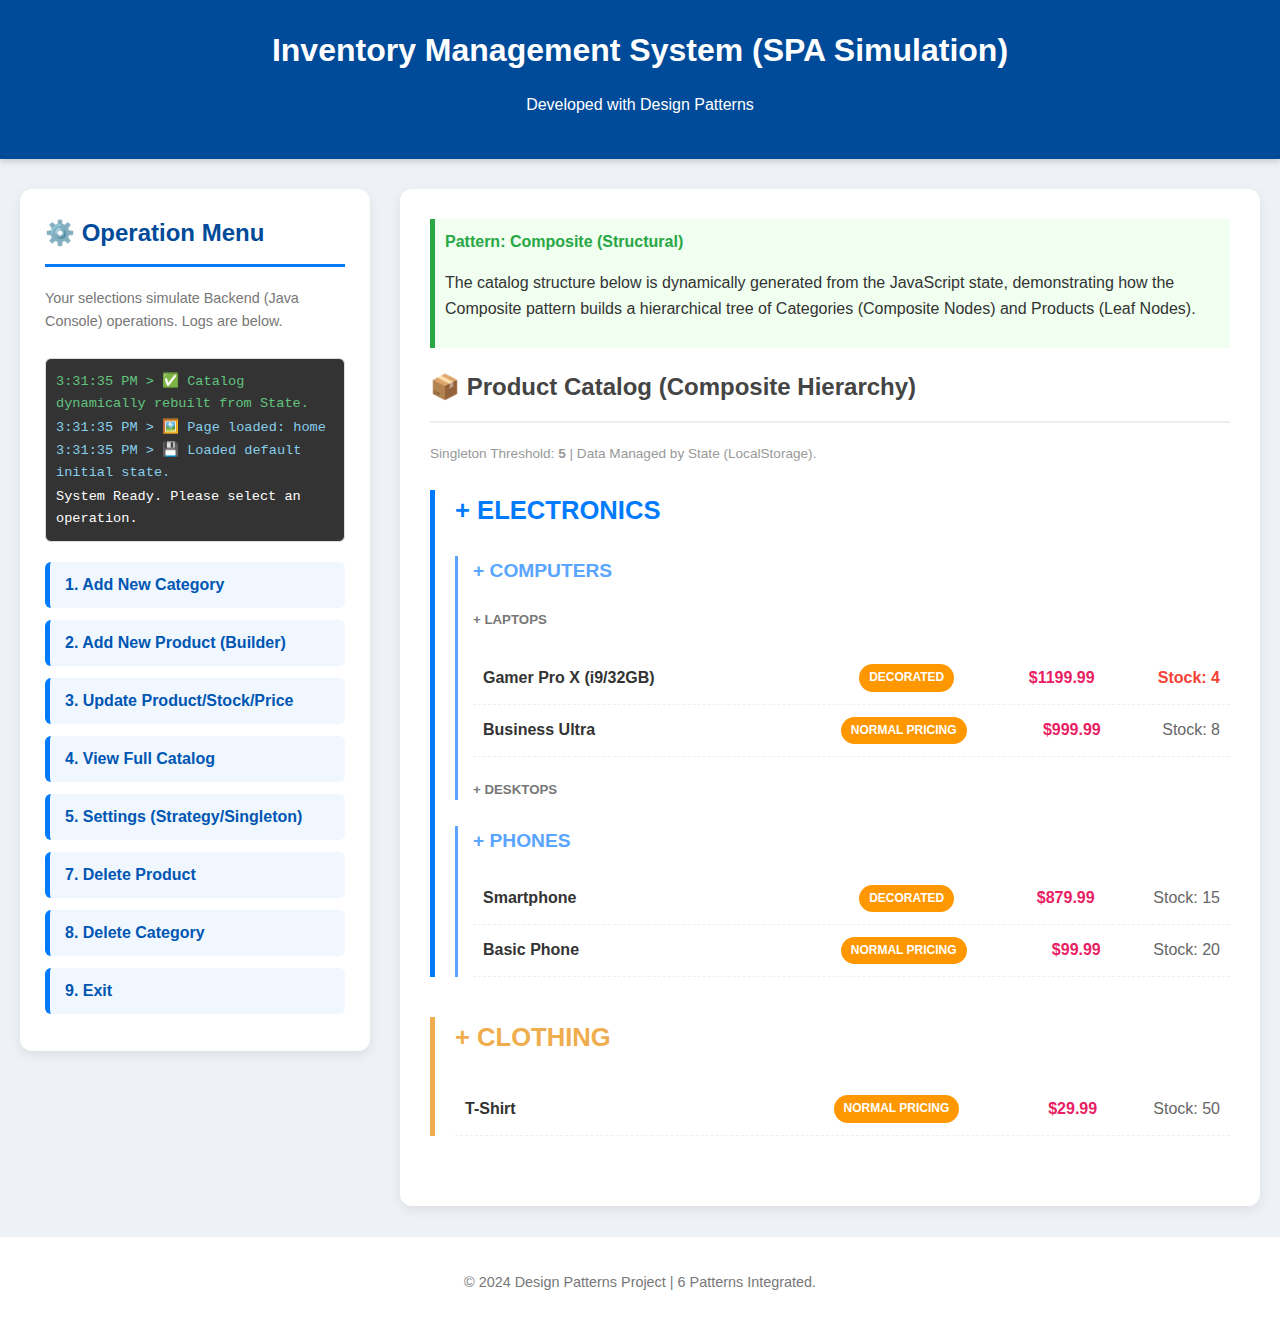
<file: frontend/index.html>
<!DOCTYPE html>
<html lang="en">
  <head>
    <meta charset="UTF-8" />
    <meta name="viewport" content="width=device-width, initial-scale=1.0" />
    <title>Inventory Management System (SPA Simulation)</title>
    <link rel="stylesheet" href="style.css" />
    <style>
      .modal {
        display: none;
        position: fixed;
        z-index: 100;
        left: 0;
        top: 0;
        width: 100%;
        height: 100%;
        overflow: auto;
        background-color: rgba(0, 0, 0, 0.7);
        padding-top: 60px;
      }
      .modal-content {
        background-color: #fefefe;
        margin: 5% auto;
        padding: 20px;
        border: 1px solid #888;
        width: 80%;
        max-width: 500px;
        border-radius: 8px;
        box-shadow: 0 5px 15px rgba(0, 0, 0, 0.3);
        animation-name: animatetop;
        animation-duration: 0.4s;
      }
      .modal-content label {
        display: block;
        margin-top: 10px;
        font-weight: 600;
      }
      .modal-content input[type="text"],
      .modal-content input[type="number"] {
        width: 95%;
        padding: 10px;
        margin-top: 5px;
        border: 1px solid #ccc;
        border-radius: 4px;
      }
      .modal-content button {
        margin-top: 20px;
        padding: 10px 15px;
        border: none;
        border-radius: 4px;
        cursor: pointer;
        font-weight: bold;
      }
      .modal-content .close-btn {
        color: #aaa;
        float: right;
        font-size: 28px;
        font-weight: bold;
      }
      .modal-content .close-btn:hover,
      .modal-content .close-btn:focus {
        color: #000;
        text-decoration: none;
        cursor: pointer;
      }
      @keyframes animatetop {
        from {
          top: -300px;
          opacity: 0;
        }
        to {
          top: 0;
          opacity: 1;
        }
      }
      .delete-list {
        list-style: none;
        padding: 0;
      }
      .delete-list li {
        display: flex;
        justify-content: space-between;
        align-items: center;
        padding: 10px;
        border-bottom: 1px solid #eee;
      }
      .delete-list button {
        background-color: #dc3545;
        color: white;
        border-radius: 4px;
        padding: 5px 10px;
        cursor: pointer;
      }
      .delete-list span {
        flex-basis: 30%;
      }
      .delete-list strong {
        flex-basis: 40%;
      }
      .pattern-context {
        border-left: 5px solid #28a745;
        padding: 10px;
        margin-bottom: 20px;
        background-color: #f0fff0;
      }
      .pattern-context strong {
        color: #28a745;
      }
    </style>
  </head>
  <body onload="loadPage('home')">
    <header>
      <h1>Inventory Management System (SPA Simulation)</h1>
      <p>Developed with Design Patterns</p>
    </header>

    <div class="container">
      <aside class="menu">
        <h2>⚙️ Operation Menu</h2>
        <p class="explanation">
          Your selections simulate Backend (Java Console) operations. Logs are
          below.
        </p>
        <div id="backend-output">
          <p class="info-message">System Ready. Please select an operation.</p>
        </div>

        <button onclick="loadPage('add_category')">1. Add New Category</button>
        <button onclick="loadPage('add_product')">
          2. Add New Product (Builder)
        </button>
        <button onclick="loadPage('update_product_select')">
          3. Update Product/Stock/Price
        </button>
        <button onclick="loadPage('home')">4. View Full Catalog</button>
        <button onclick="loadPage('settings')">
          5. Settings (Strategy/Singleton)
        </button>
        <button onclick="loadPage('delete_product')">7. Delete Product</button>
        <button onclick="loadPage('delete_category')">
          8. Delete Category
        </button>
        <button onclick="handleSimpleAction(9, 'Exit')">9. Exit</button>
      </aside>

      <main class="catalog" id="content-container">
        <p>Page loading...</p>
      </main>
    </div>

    <footer>
      <p>&copy; 2024 Design Patterns Project | 6 Patterns Integrated.</p>
    </footer>

    <script>
      const output = document.getElementById("backend-output");

      function log(message, type = "info") {
        const p = document.createElement("p");
        p.className = `log-${type}`;
        p.innerHTML = `${new Date().toLocaleTimeString()} &gt; ${message}`;
        output.prepend(p);
      }

      let stockThreshold = 5;
      let nextProductId = 6;

      const DEFAULT_STATE = {
        ELECTRONICS: {
          COMPUTERS: {
            LAPTOPS: [
              {
                id: 1,
                name: "Gamer Pro X (i9/32GB)",
                basePrice: 1499.99,
                finalPrice: 1199.99,
                stock: 4,
                isDecorated: true,
                categoryPath: "ELECTRONICS.COMPUTERS.LAPTOPS",
              },
              {
                id: 2,
                name: "Business Ultra",
                basePrice: 999.99,
                finalPrice: 999.99,
                stock: 8,
                isDecorated: false,
                categoryPath: "ELECTRONICS.COMPUTERS.LAPTOPS",
              },
            ],
            DESKTOPS: [],
          },
          PHONES: [
            {
              id: 3,
              name: "Smartphone",
              basePrice: 799.99,
              finalPrice: 879.99,
              stock: 15,
              isDecorated: true,
              categoryPath: "ELECTRONICS.PHONES",
            },
            {
              id: 4,
              name: "Basic Phone",
              basePrice: 99.99,
              finalPrice: 99.99,
              stock: 20,
              isDecorated: false,
              categoryPath: "ELECTRONICS.PHONES",
            },
          ],
        },
        CLOTHING: [
          {
            id: 5,
            name: "T-Shirt",
            basePrice: 29.99,
            finalPrice: 29.99,
            stock: 50,
            isDecorated: false,
            categoryPath: "CLOTHING",
          },
        ],
      };

      let inventoryState = {};

      function saveState() {
        try {
          localStorage.setItem(
            "inventoryState",
            JSON.stringify(inventoryState)
          );
          localStorage.setItem("stockThreshold", stockThreshold);
          localStorage.setItem("nextProductId", nextProductId);
        } catch (e) {
          console.error("Error saving state to localStorage:", e);
        }
      }

      function loadPersistentState() {
        try {
          const storedState = localStorage.getItem("inventoryState");
          const storedThreshold = localStorage.getItem("stockThreshold");
          const storedNextId = localStorage.getItem("nextProductId");

          if (storedState) {
            inventoryState = JSON.parse(storedState);
            stockThreshold = storedThreshold ? parseInt(storedThreshold) : 5;
            nextProductId = storedNextId ? parseInt(storedNextId) : 6;
            log("💾 State loaded successfully from LocalStorage.", "success");
          } else {
            inventoryState = JSON.parse(JSON.stringify(DEFAULT_STATE));
            log("💾 Loaded default initial state.", "info");
          }
        } catch (e) {
          console.error("Error loading state from localStorage:", e);
          inventoryState = JSON.parse(JSON.stringify(DEFAULT_STATE));
        }
      }

      loadPersistentState();

      function getAllProducts() {
        const products = [];

        function traverse(obj) {
          if (Array.isArray(obj)) {
            products.push(...obj);
          } else if (typeof obj === "object" && obj !== null) {
            for (const key in obj) {
              traverse(obj[key]);
            }
          }
        }
        traverse(inventoryState);
        return products;
      }

      function findProductById(id) {
        const allProducts = getAllProducts();
        const targetId = parseInt(id);

        return allProducts.find((p) => p.id === targetId);
      }

      function loadPage(pageName) {
        const container = document.getElementById("content-container");
        container.innerHTML = "<h2>Loading Page...</h2>";

        let fileName = pageName;
        if (pageName.startsWith("update_product_form")) {
          fileName = "update_product_form";
        }

        fetch(`pages/${fileName}.html`)
          .then((response) => {
            if (!response.ok) {
              throw new Error("Page not found: " + response.statusText);
            }
            return response.text();
          })
          .then((html) => {
            container.innerHTML = html;
            log(`🖼️ Page loaded: ${pageName}`, "info");

            if (pageName === "home") {
              renderCatalog();
            }
            if (pageName === "settings") {
              document.getElementById("current-threshold-settings").innerText =
                stockThreshold;
            }
            if (pageName === "delete_product") {
              renderDeleteList();
            }
            if (pageName === "delete_category") {
              renderDeleteCategoryList();
            }
            if (pageName === "update_product_select") {
              renderUpdateSelectList();
            }

            if (pageName.startsWith("update_product_form")) {
              const id = parseInt(pageName.split("-").pop());
              const targetProduct = findProductById(id);
              if (targetProduct) {
                document.getElementById(
                  "target-product-name"
                ).innerText = `${targetProduct.name}`;
                document.getElementById("stock-threshold-display").innerText =
                  stockThreshold;
                document.getElementById("product-id-hidden").value = id;
              }
            }
          })
          .catch((error) => {
            container.innerHTML = `<h2 style="color:red;">Error: ${error.message}</h2>`;
            log(
              `❌ Page Loading Error: Failed to fetch (${error.message})`,
              "error"
            );
          });
      }

      function handleSimpleAction(choice, actionName) {
        log(`➡️ Selected Operation: ${actionName}`, "action");
        if (choice === 9) {
          log(
            "System shutting down. Goodbye! (Refresh browser to reset state) 👋",
            "exit"
          );
        }
      }

      function renderProductList(products) {
        if (!Array.isArray(products) || products.length === 0) {
          return "";
        }
        let listHTML = '<ul class="product-list">';
        products.forEach((prod) => {
          const tag = prod.isDecorated ? "DECORATED" : "NORMAL PRICING";
          const stockClass =
            prod.stock <= stockThreshold ? "stock low" : "stock";

          listHTML += `
                    <li class="product">
                        <strong>${prod.name}</strong> 
                        <span class="tag decorated">${tag}</span>
                        <span class="price">$${prod.finalPrice.toFixed(
                          2
                        )}</span>
                        <span class="${stockClass}" data-stock="${
            prod.stock
          }">Stock: ${prod.stock}</span>
                    </li>
                `;
        });
        listHTML += "</ul>";
        return listHTML;
      }

      function renderCatalog() {
        const container = document.getElementById("content-container");
        let catalogHTML = `
                <div class="pattern-context">
                    <strong>Pattern: Composite (Structural)</strong>
                    <p>The catalog structure below is dynamically generated from the JavaScript state, demonstrating how the Composite pattern builds a hierarchical tree of Categories (Composite Nodes) and Products (Leaf Nodes).</p>
                </div>
                <h2>📦 Product Catalog (Composite Hierarchy)</h2>
                <p class="last-update">Singleton Threshold: <strong id="current-threshold-home">${stockThreshold}</strong> | Data Managed by State (LocalStorage).</p>
                <div id="category-tree">
            `;

        for (const catName in inventoryState) {
          const categoryData = inventoryState[catName];

          catalogHTML += `<section class="category" style="margin-top: 20px; border-left-color: ${
            catName === "ELECTRONICS" ? "#007bff" : "#f0ad4e"
          };">
                                    <h3 style="color:${
                                      catName === "ELECTRONICS"
                                        ? "#007bff"
                                        : "#f0ad4e"
                                    };">+ ${catName}</h3>`;

          if (
            typeof categoryData === "object" &&
            !Array.isArray(categoryData)
          ) {
            for (const subCatName in categoryData) {
              const subCategoryData = categoryData[subCatName];

              catalogHTML += `<div class="subcategory">
                                            <h4 style="color:#5aa5ff;">+ ${subCatName}</h4>`;

              if (
                typeof subCategoryData === "object" &&
                !Array.isArray(subCategoryData)
              ) {
                for (const productKey in subCategoryData) {
                  const productList = subCategoryData[productKey];

                  catalogHTML += `<div class="sub-subcategory">
                                                    <h5 style="color:#777;">+ ${productKey}</h5>
                                                    ${renderProductList(
                                                      productList
                                                    )}
                                                </div>`;
                }
              } else {
                catalogHTML += renderProductList(subCategoryData);
              }

              catalogHTML += `</div>`;
            }
          } else if (Array.isArray(categoryData)) {
            catalogHTML += renderProductList(categoryData);
          }
          catalogHTML += `</section>`;
        }
        catalogHTML += `</div>`;
        container.innerHTML = catalogHTML;
        log("✅ Catalog dynamically rebuilt from State.", "success");
      }

      function renderDeleteList() {
        const listContainer = document.getElementById("delete-product-list");
        const allProducts = getAllProducts();
        if (!listContainer) return;

        let listHTML = "";
        if (allProducts.length === 0) {
          listHTML = "<p>No products available in the inventory.</p>";
        } else {
          allProducts.forEach((prod) => {
            listHTML += `
                         <li id="prod-${prod.id}">
                            <span>ID: ${prod.id}</span>
                            <strong>${prod.name}</strong> 
                            <span>Category: ${prod.categoryPath
                              .split(".")
                              .pop()}</span>
                            <button onclick="simulateDeleteProduct(${
                              prod.id
                            }, '${prod.name}')">DELETE</button>
                         </li>
                     `;
          });
          listHTML = `<ul class="delete-list">${listHTML}</ul>`;
        }
        listContainer.innerHTML = listHTML;
      }

      function renderDeleteCategoryList() {
        const listContainer = document.getElementById("delete-category-list");
        if (!listContainer) return;

        let listHTML = '<ul>';

        function traverseAndAddCategories(node, currentPath = "") {
            for (const key in node) {
                const categoryContent = node[key];
                const newPath = currentPath ? `${currentPath}.${key}` : key;
                
                if (typeof categoryContent === "object" && categoryContent !== null && !Array.isArray(categoryContent)) {
                    const level = currentPath.split('.').length;
                    const indent = level > 1 ? "—".repeat(level - 1) + " " : "";

                    listHTML += `
                        <li class="delete-list-item">
                            <strong>${indent}📦 ${key}</strong> 
                            <span>Path: ${newPath} (Composite Node)</span>
                            <button onclick="simulateDeleteCategory('${newPath}')">DELETE</button>
                        </li>
                    `;
                    traverseAndAddCategories(categoryContent, newPath);

                } else if (Array.isArray(categoryContent)) {
                    const level = currentPath.split('.').length + 1;
                    const indent = "—".repeat(level - 1) + " ";
                    
                    listHTML += `
                        <li class="delete-list-item">
                            <strong>${indent}📄 ${key}</strong> 
                            <span>Path: ${newPath} (Leaf Node/Products)</span>
                            <button onclick="simulateDeleteCategory('${newPath}')">DELETE</button>
                        </li>
                    `;
                }
            }
        }

        traverseAndAddCategories(inventoryState);
        listHTML += '</ul>';
        
        if (listHTML === '<ul></ul>') {
             listContainer.innerHTML = "<p>No categories available to delete in the inventory.</p>";
        } else {
            listContainer.innerHTML = `<ul class="delete-list">${listHTML}</ul>`;
        }
      }

      function renderUpdateSelectList() {
        const listContainer = document.getElementById(
          "update-product-select-list"
        );
        const allProducts = getAllProducts();

        if (!listContainer) return;

        let listHTML = "";
        allProducts.forEach((prod) => {
          listHTML += `
                     <li>
                        <strong>${prod.name}</strong> 
                        <span>Category: ${prod.categoryPath
                          .split(".")
                          .pop()}</span>
                        <button onclick="loadPage('update_product_form-${
                          prod.id
                        }')">Select</button>
                     </li>
                 `;
        });
        listContainer.innerHTML = `<ul class="delete-list">${listHTML}</ul>`;
      }

      function simulateDeleteProduct(id, name) {
        let found = false;
        function deleteFromList(obj) {
          if (Array.isArray(obj)) {
            const initialLength = obj.length;
            const filtered = obj.filter((prod) => prod.id !== id);
            if (filtered.length < initialLength) {
              obj.splice(0, initialLength, ...filtered);
              found = true;
            }
          } else if (typeof obj === "object") {
            for (const key in obj) {
              deleteFromList(obj[key]);
              if (found) return;
            }
          }
        }

        deleteFromList(inventoryState);

        if (found) {
          saveState();
          log(
            `✅ Product "${name}" (ID: ${id}) deleted from state.`,
            "success"
          );
        } else {
          log(`❌ Error: Product ${name} not found.`, "error");
        }
        loadPage("delete_product");
      }

      function simulateDeleteCategory(path) {
        if (
          confirm(
            `Are you sure you want to delete the category: ${path}? This will delete all contained products/subcategories in the simulation.`
          )
        ) {
          const pathSegments = path.split('.');
          let current = inventoryState;
          let parent = null;
          let finalKey = null;

          for (let i = 0; i < pathSegments.length; i++) {
              const key = pathSegments[i];
              if (!current[key]) {
                  log(`❌ Error: Category path "${path}" not found.`, "error");
                  return;
              }
              parent = current;
              finalKey = key;
              current = current[key];
          }

          if (parent && finalKey) {
              delete parent[finalKey];
              saveState();
              log(`🗑️ Category "${path}" deleted from state.`, "success");
          } else {
              log(`❌ Error: Deletion failed for category "${path}".`, "error");
          }

          loadPage("delete_category");
        }
      }

      function simulateUpdateProduct(id, pattern) {
        const targetProduct = findProductById(id);

        if (!targetProduct) {
          log("❌ Error: Target product not found.", "error");
          return;
        }

        if (pattern === "Decorator") {
          targetProduct.finalPrice = targetProduct.basePrice * 0.8;
          targetProduct.isDecorated = true;
          log(
            `🎁 Decorator (Discount) applied to ${
              targetProduct.name
            }. New Price: $${targetProduct.finalPrice.toFixed(2)}`,
            "success"
          );
        } else if (pattern === "Observer") {
          const newStockStr = prompt(
            `Enter new stock quantity for ${targetProduct.name} (Current: ${targetProduct.stock}):`
          );
          const newStock = parseInt(newStockStr);
          if (isNaN(newStock)) {
            log("❌ Error: Please enter a valid stock value.", "error");
            return;
          }
          targetProduct.stock = newStock;
          if (newStock <= stockThreshold) {
            log(
              `⚠️ LOW STOCK ALERT: Stock fell below threshold (${stockThreshold})!`,
              "error"
            );
          }
        }
        saveState();
        loadPage("home");
      }

      function simulateUpdateThreshold() {
        const newThreshold = parseInt(
          document.getElementById("new-threshold").value
        );
        if (isNaN(newThreshold) || newThreshold < 0) {
          log("❌ Error: Please enter a valid stock threshold.", "error");
          return;
        }
        stockThreshold = newThreshold;
        saveState();
        loadPage("home");
      }

      function simulateStrategy(type) {
        const taxRate = 1.18;
        const traverseState = (obj) => {
          for (const key in obj) {
            if (Array.isArray(obj[key])) {
              obj[key].forEach((prod) => {
                if (type === "TaxIncluded") {
                  prod.finalPrice = prod.basePrice * taxRate;
                } else {
                  prod.finalPrice = prod.basePrice;
                }
              });
            } else if (typeof obj[key] === "object") {
              traverseState(obj[key]);
            }
          }
        };
        traverseState(inventoryState);
        saveState();
        loadPage("home");
      }

      window.log = log;
      window.loadPage = loadPage;
      window.stockThreshold = stockThreshold;
      window.inventoryState = inventoryState;
      window.simulateUpdateThreshold = simulateUpdateThreshold;
      window.simulateStrategy = simulateStrategy;
      window.renderCatalog = renderCatalog;
      window.simulateDeleteProduct = simulateDeleteProduct;
      window.renderDeleteList = renderDeleteList;
      window.renderDeleteCategoryList = renderDeleteCategoryList;
      window.renderUpdateSelectList = renderUpdateSelectList;
      window.simulateDeleteCategory = simulateDeleteCategory;
      window.findProductById = findProductById;
      window.getAllProducts = getAllProducts;

      window.onclick = function (event) {
        if (event.target.classList.contains("modal")) {
          event.target.style.display = "none";
        }
      };
    </script>
    <script src="add_product.js"></script>
    <script src="add_category.js"></script>
  </body>
</html>
</file>
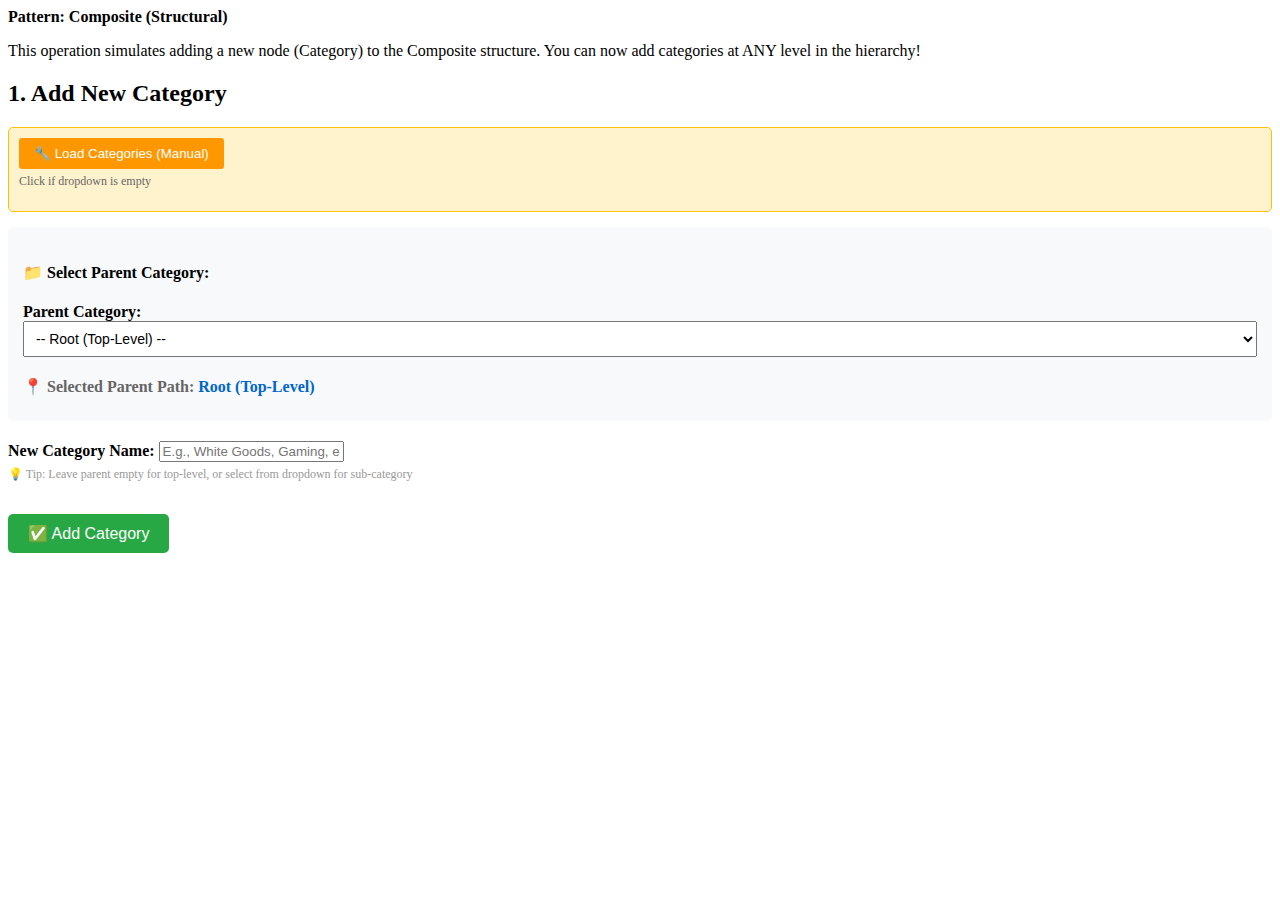
<file: frontend/pages/add_category.html>
<!DOCTYPE html>
<html lang="en">
  <head>
    <meta charset="UTF-8" />
    <meta name="viewport" content="width=device-width, initial-scale=1.0" />
    <title>Add New Category</title>
  </head>
  <body>
    <main class="catalog">
      <div class="pattern-context">
        <strong>Pattern: Composite (Structural)</strong>
        <p>
          This operation simulates adding a new node (Category) to the Composite
          structure. You can now add categories at ANY level in the hierarchy!
        </p>
      </div>
      <h2>1. Add New Category</h2>

      <div
        style="
          margin-bottom: 15px;
          padding: 10px;
          background-color: #fff3cd;
          border: 1px solid #ffc107;
          border-radius: 5px;
        "
      >
        <button
          onclick="window.loadCategoryParentDropdown()"
          style="
            background-color: #ff9800;
            color: white;
            padding: 8px 15px;
            border: none;
            border-radius: 3px;
            cursor: pointer;
          "
        >
          🔧 Load Categories (Manual)
        </button>
        <p style="margin-top: 5px; color: #666; font-size: 12px">
          Click if dropdown is empty
        </p>
      </div>

      <div
        style="
          margin-bottom: 20px;
          padding: 15px;
          background-color: #f8f9fa;
          border-radius: 5px;
        "
      >
        <h4>📁 Select Parent Category:</h4>

        <label for="parent-cat-select"><strong>Parent Category:</strong></label>
        <select
          id="parent-cat-select"
          onchange="window.loadCategoryLevels()"
          style="
            width: 100%;
            padding: 8px;
            margin-bottom: 10px;
            font-size: 14px;
          "
        >
          <option value="">-- Root (Top-Level) --</option>
        </select>

        <div id="category-levels-container"></div>

        <p style="color: #666; font-weight: bold; margin: 10px 0">
          📍 Selected Parent Path:
          <span id="selected-cat-path" style="color: #0066cc"
            >Root (Top-Level)</span
          >
        </p>
      </div>

      <label for="cat-name"><strong>New Category Name:</strong></label>
      <input
        type="text"
        id="cat-name"
        placeholder="E.g., White Goods, Gaming, etc."
      />

      <p style="color: #999; font-size: 12px; margin-top: 5px">
        💡 Tip: Leave parent empty for top-level, or select from dropdown for
        sub-category
      </p>

      <button
        class="menu-button"
        style="
          background-color: #28a745;
          color: white;
          margin-top: 20px;
          padding: 10px 20px;
          border: none;
          border-radius: 5px;
          cursor: pointer;
          font-size: 16px;
        "
        onclick="window.simulateAddCategory()"
      >
        ✅ Add Category
      </button>
    </main>

<script>
      // 🚨 KRİTİK DÜZELTME: Bu sayfanın JS'indeki yükleme fonksiyonunu garantili çağırır.
      function attemptFinalLoad() {
        // loadCategoryParentDropdown fonksiyonunun var olup olmadığını kontrol et
        if (typeof window.loadCategoryParentDropdown === "function") {
          window.loadCategoryParentDropdown();
        } else {
          // Eğer henüz yüklenmediyse bekle
          setTimeout(attemptFinalLoad, 100);
        }
      }
      // Sayfa DOM'u hazır olduğunda yüklemeyi başlat.
      setTimeout(attemptFinalLoad, 200);
    </script>
  </body>
</html>
</file>
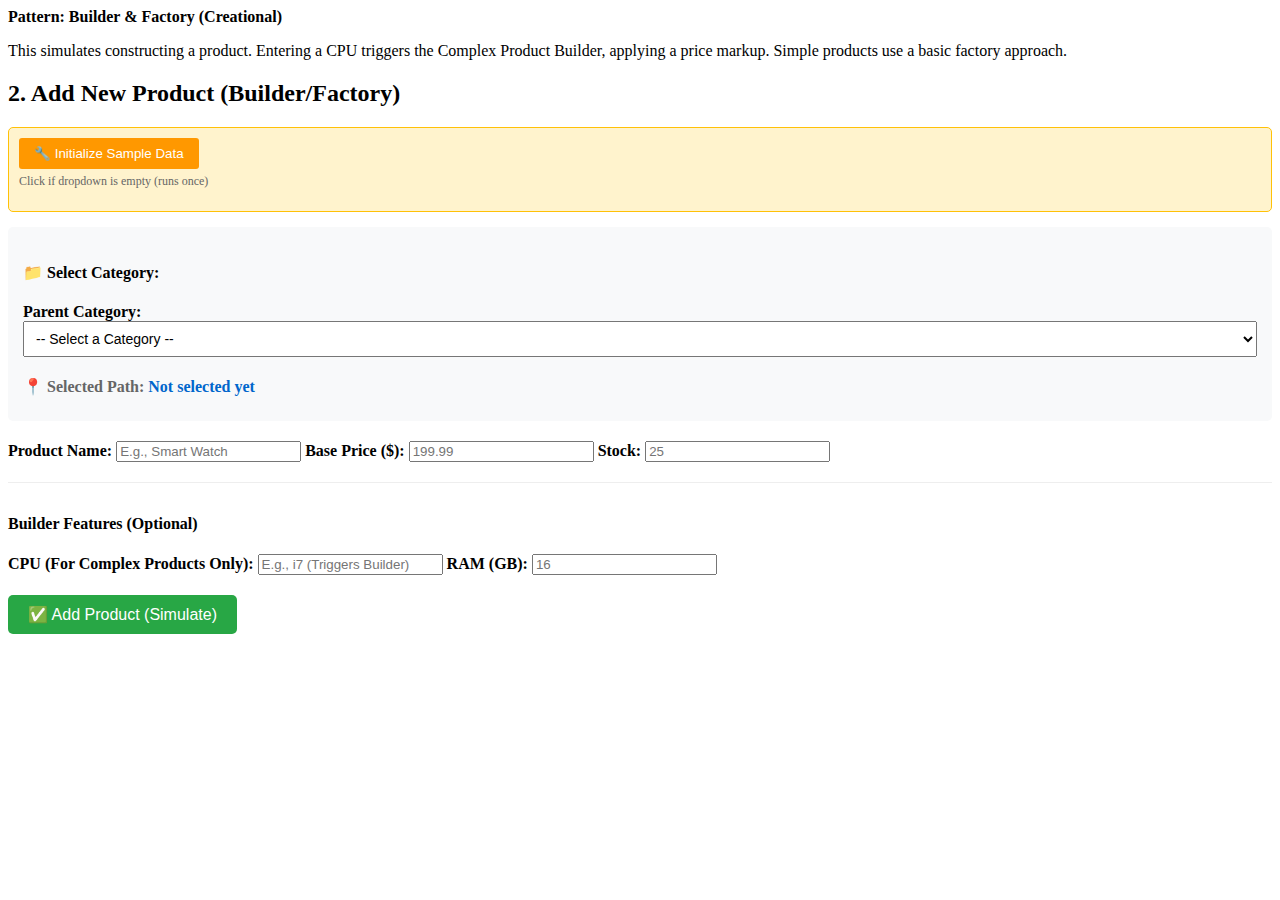
<file: frontend/pages/add_product.html>
<!DOCTYPE html>
<html lang="en">
  <head>
    <meta charset="UTF-8" />
    <meta name="viewport" content="width=device-width, initial-scale=1.0" />
    <title>Add New Product</title>
  </head>
  <body>
    <main class="catalog">
      <div class="pattern-context">
        <strong>Pattern: Builder & Factory (Creational)</strong>
        <p>
          This simulates constructing a product. Entering a CPU triggers the
          Complex Product Builder, applying a price markup. Simple products use
          a basic factory approach.
        </p>
      </div>
      <h2>2. Add New Product (Builder/Factory)</h2>

      <!-- DEBUG BUTONU -->
      <div
        style="
          margin-bottom: 15px;
          padding: 10px;
          background-color: #fff3cd;
          border: 1px solid #ffc107;
          border-radius: 5px;
        "
      >
        <button
          onclick="window.initializeSampleData()"
          style="
            background-color: #ff9800;
            color: white;
            padding: 8px 15px;
            border: none;
            border-radius: 3px;
            cursor: pointer;
          "
        >
          🔧 Initialize Sample Data
        </button>
        <p style="margin-top: 5px; color: #666; font-size: 12px">
          Click if dropdown is empty (runs once)
        </p>
      </div>

      <!-- Hiyerarşik Kategori Seçimi -->
      <div
        style="
          margin-bottom: 20px;
          padding: 15px;
          background-color: #f8f9fa;
          border-radius: 5px;
        "
      >
        <h4>📁 Select Category:</h4>

        <!-- ✅ SADECE ANA KATEGORİ DROPDOWN'I KALACAK -->
        <label for="parent-category"><strong>Parent Category:</strong></label>
        <select
          id="parent-category"
          onchange="window.loadSubcategories()"
          style="
            width: 100%;
            padding: 8px;
            margin-bottom: 10px;
            font-size: 14px;
          "
        >
          <option value="">-- Select a Category --</option>
        </select>

        <!-- ❌ GEREKSIZ DROPDOWN KALDIRILDI (sub-category) -->
        <!-- Dinamik dropdown'lar JavaScript tarafından eklenecek -->

        <!-- Seçilen Yol Gösterimi -->
        <p style="color: #666; font-weight: bold; margin: 10px 0">
          📍 Selected Path:
          <span id="selected-path" style="color: #0066cc"
            >Not selected yet</span
          >
        </p>
      </div>

      <!-- Ürün Bilgileri -->
      <label for="prod-name"><strong>Product Name:</strong></label>
      <input type="text" id="prod-name" placeholder="E.g., Smart Watch" />

      <label for="prod-price"><strong>Base Price ($):</strong></label>
      <input type="number" id="prod-price" placeholder="199.99" step="0.01" />

      <label for="prod-stock"><strong>Stock:</strong></label>
      <input type="number" id="prod-stock" placeholder="25" />

      <!-- Builder Features -->
      <div
        style="margin-top: 20px; border-top: 1px solid #eee; padding-top: 10px"
      >
        <h4>Builder Features (Optional)</h4>
        <label for="prod-cpu"
          ><strong>CPU (For Complex Products Only):</strong></label
        >
        <input
          type="text"
          id="prod-cpu"
          placeholder="E.g., i7 (Triggers Builder)"
        />

        <label for="prod-ram"><strong>RAM (GB):</strong></label>
        <input type="number" id="prod-ram" placeholder="16" />
      </div>

      <button
        class="menu-button"
        style="
          background-color: #28a745;
          color: white;
          margin-top: 20px;
          padding: 10px 20px;
          border: none;
          border-radius: 5px;
          cursor: pointer;
          font-size: 16px;
        "
        onclick="window.simulateAddProduct()"
      >
        ✅ Add Product (Simulate)
      </button>
    </main>

    <script>
      // 🚨 KRİTİK DÜZELTME: Güvenli yükleme mekanizması (add_product.js içindeki attemptLoadParentCategories fonksiyonuna güveniyoruz)
      function attemptFinalLoad() {
        if (typeof window.loadParentCategories === "function") {
          window.loadParentCategories();
        } else {
          setTimeout(attemptFinalLoad, 100);
        }
      }
      setTimeout(attemptFinalLoad, 200);
    </script>
  </body>
</html>
</file>
<file: frontend/style.css>
/* style.css */

/* === TEMEL SIFIRLAMA VE FONTLAR === */
body {
    font-family: 'Segoe UI', Tahoma, Geneva, Verdana, sans-serif;
    margin: 0;
    padding: 0;
    background-color: #eef2f7; /* Daha açık, modern arka plan */
    color: #333;
    line-height: 1.6;
}

.container {
    display: flex;
    max-width: 1400px;
    margin: 30px auto;
    padding: 0 20px;
}

header {
    background-color: #004b99; /* Koyu Mavi Başlık */
    color: white;
    padding: 25px 0;
    text-align: center;
    box-shadow: 0 3px 6px rgba(0, 0, 0, 0.15);
}

header h1 {
    margin: 0 0 5px;
}

/* === MENÜ (ASIDE) STİLLERİ === */
.menu {
    flex: 0 0 300px; /* Biraz daha geniş menü */
    background-color: white;
    padding: 25px;
    border-radius: 12px;
    box-shadow: 0 4px 12px rgba(0, 0, 0, 0.08); /* Yumuşak gölge */
    margin-right: 30px;
    height: fit-content;
}

.menu h2 {
    color: #004b99;
    border-bottom: 3px solid #007bff;
    padding-bottom: 12px;
    margin-top: 0;
    font-size: 1.5em;
}

.explanation {
    font-size: 0.9em;
    color: #777;
    margin-bottom: 25px;
}

.menu button {
    display: block;
    width: 100%;
    padding: 14px 15px;
    margin-bottom: 12px;
    background-color: #f1f7ff; /* Açık mavi buton arka planı */
    color: #0056b3;
    border: none;
    border-left: 5px solid #007bff; /* Vurgu çizgisi */
    border-radius: 6px;
    text-align: left;
    cursor: pointer;
    transition: background-color 0.2s, transform 0.1s, box-shadow 0.2s;
    font-weight: 600;
    font-size: 1em;
}

.menu button:hover {
    background-color: #d0e3ff;
    transform: translateY(-2px);
    box-shadow: 0 4px 8px rgba(0, 0, 0, 0.1);
}

/* === BACKEND KONSOL SİMÜLASYONU (LOG ÇIKTISI) === */
#backend-output {
    max-height: 250px;
    overflow-y: auto;
    border: 1px solid #ddd;
    padding: 10px;
    margin-bottom: 20px;
    background-color: #333; /* Konsol görünümü için koyu arka plan */
    border-radius: 6px;
    font-family: 'Consolas', 'Courier New', monospace;
    font-size: 0.85em;
    color: #fff;
}
#backend-output p { margin: 2px 0; }
.log-info { color: #87ceeb; } /* Açık mavi */
.log-action { color: #f0f8ff; font-weight: bold; } /* Beyaz */
.log-success { color: #62c37e; } /* Yeşil */
.log-error { color: #ff6347; font-weight: bold; } /* Kırmızı */
.log-exit { color: #aaa; } 

/* === KATALOG (MAIN) STİLLERİ === */
.catalog {
    flex-grow: 1;
    background-color: white;
    padding: 30px;
    border-radius: 12px;
    box-shadow: 0 4px 12px rgba(0, 0, 0, 0.08);
}

.catalog h2 {
    color: #444;
    border-bottom: 2px solid #eee;
    padding-bottom: 15px;
    margin-top: 0;
}

.last-update {
    font-size: 0.85em;
    color: #999;
    margin-bottom: 25px;
}

/* Kategori ve Ürün Listesi Stilleri (Composite Görünümü) */
.category {
    margin-bottom: 40px;
    border-left: 5px solid #007bff;
    padding-left: 20px;
}

.category h3 {
    color: #007bff;
    margin-top: 0;
    font-size: 1.6em;
}

.subcategory {
    border-left: 3px solid #5aa5ff; 
    margin-top: 20px;
    padding-left: 15px;
}

.subcategory h4 {
    color: #5aa5ff;
    font-size: 1.2em;
    margin-bottom: 10px;
}

.product-list {
    list-style: none;
    padding: 0;
}

.product {
    display: flex;
    justify-content: space-between;
    align-items: center;
    padding: 12px 10px;
    border-bottom: 1px dashed #eee;
    font-size: 1em;
    transition: background-color 0.2s;
}

.product:hover {
    background-color: #fafafa;
}

.product strong {
    flex: 3;
    color: #333;
}

.tag {
    font-size: 0.75em;
    padding: 4px 10px;
    border-radius: 15px; /* Yuvarlak etiketler */
    margin-right: 15px;
    font-weight: 700;
    color: white;
    white-space: nowrap;
}

.decorated {
    background-color: #ff9800; /* Decorator turuncu */
}

.strategy {
    background-color: #4caf50; /* Strategy yeşil */
}

.price {
    flex: 1;
    text-align: right;
    font-weight: bold;
    color: #e91e63;
    min-width: 80px;
}

.stock {
    flex: 1;
    text-align: right;
    color: #666;
    min-width: 60px;
}

.stock.low {
    font-weight: bold;
    color: #f44336; 
    /* Gözlemci Uyarısı için Hafif Animasyon */
    animation: pulse-red 1.5s infinite;
}

@keyframes pulse-red {
    0% { box-shadow: 0 0 0 0 rgba(244, 67, 54, 0.7); }
    70% { box-shadow: 0 0 0 8px rgba(244, 67, 54, 0); }
    100% { box-shadow: 0 0 0 0 rgba(244, 67, 54, 0); }
}

/* === FOOTER === */
footer {
    text-align: center;
    padding: 20px;
    margin-top: 30px;
    font-size: 0.9em;
    color: #777;
    border-top: 1px solid #eee;
    background-color: white;
}
</file>
